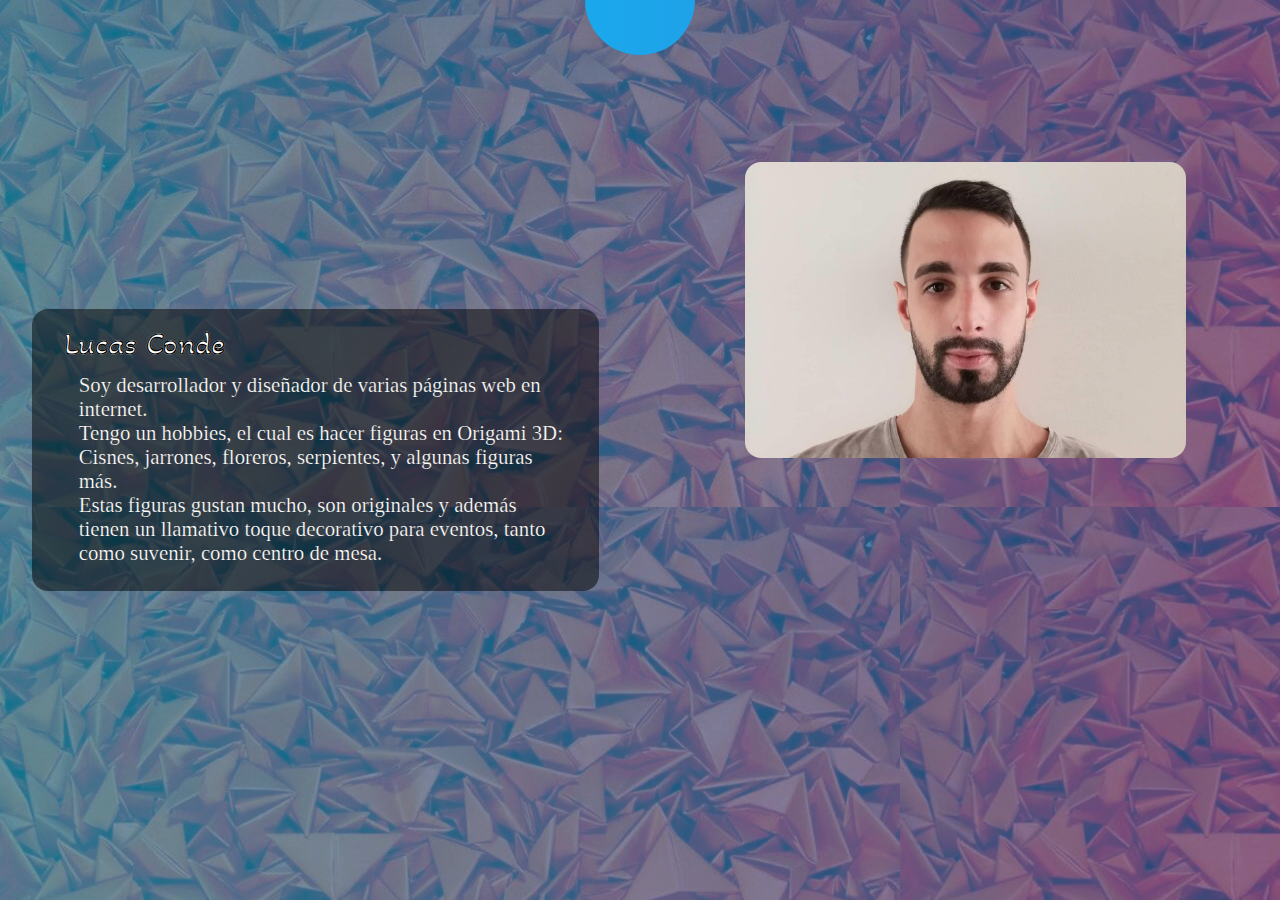
<file: enlaces/acerca.html>
<!DOCTYPE html>
<html lang="es">
<head>
    <meta charset="UTF-8">
    <meta http-equiv="X-UA-Compatible" content="IE=edge">
    <meta name="viewport" content="width=device-width, initial-scale=1.0">
    <title>ACERCA DE</title>
    <link rel="shortcut icon" href="../img/icono.svg">
    <link rel="stylesheet" href="../css/acerca.css" />
    <link rel="stylesheet" href="../css/estilos.css" />
    <link rel="stylesheet" href="https://use.fontawesome.com/releases/v5.15.2/css/all.css" integrity="sha384-vSIIfh2YWi9wW0r9iZe7RJPrKwp6bG+s9QZMoITbCckVJqGCCRhc+ccxNcdpHuYu" crossorigin="anonymous">
</head>
<body>
    <header class="contenedor-menu" id="contenedor-menu">
        <p class="btn-abrir-menu" id="btn-abrir-menu">
            <i class="fas fa-align-justify"></i>
        </p>
        <nav class="elementos-navegacion">
            <ul>
                <li><a href="../index.html">INICIO</a></li>
                <li><a href="acerca.html">ACERCA DE</a></li>
                <li><a href="../index.html#contacto">CONTACTO</a></li>
            </ul>
        </nav>
    </header>

    <main class="contenedor-perfil">
        <section class="info">
            <div class="caja-info">
                <h3>Lucas Conde</h3>
                <p>Soy desarrollador y diseñador de varias páginas web en internet.<br>
                    Tengo un hobbies, el cual es hacer figuras en Origami 3D: Cisnes, jarrones, floreros, serpientes, y algunas figuras más.<br>
                    Estas figuras gustan mucho, son originales y además tienen un llamativo toque decorativo para eventos, tanto como suvenir, como centro de mesa. 
                </p>
            </div>
        </section>
        <section class="imgfoto">
            <img src="../img/perfil.jpg" alt="foto de perfil del creador del sitio web DecoTriangulos">
        </section>
    </main>

    <script>
        const menu = document.getElementById('btn-abrir-menu');
        menu.addEventListener('click', () => {
            document.getElementById('contenedor-menu').classList.toggle('active');
        });
    </script>
</body>
</html>
</file>
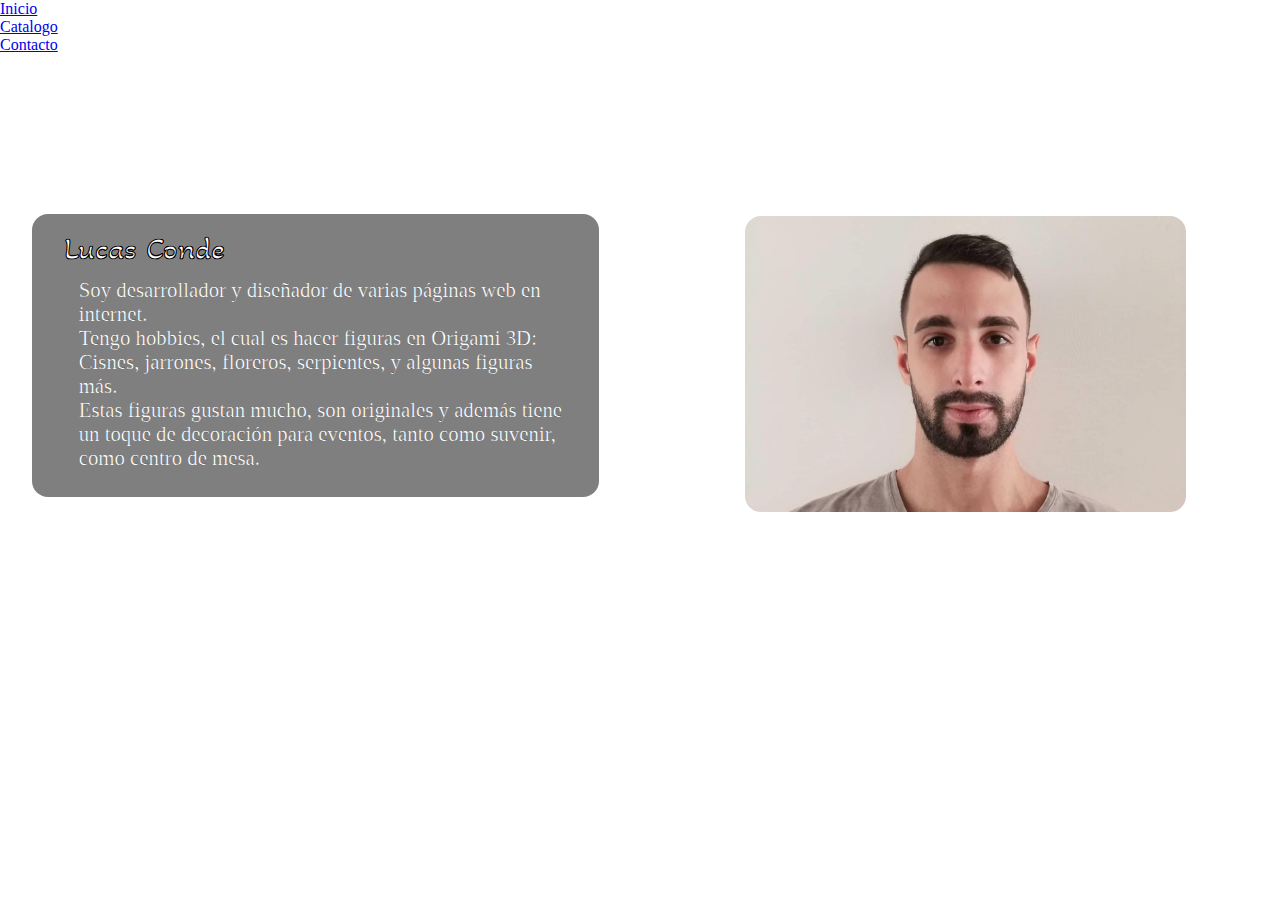
<file: enlaces/perfil.html>
<!DOCTYPE html>
<html lang="es">
<head>
    <meta charset="UTF-8">
    <meta http-equiv="X-UA-Compatible" content="IE=edge">
    <meta name="viewport" content="width=device-width, initial-scale=1.0">
    <title>¿QUIÉN SOY? - PERFIL</title>
    <link rel="shortcut icon" href="../img/icono.svg">
    <link rel="stylesheet" href="../css/perfil.css" />
    <link rel="stylesheet" href="../css/estilos.css" />
    <link rel="stylesheet" href="../css/adaptacion.css" />
    <link rel="stylesheet" href="https://use.fontawesome.com/releases/v5.15.2/css/all.css" integrity="sha384-vSIIfh2YWi9wW0r9iZe7RJPrKwp6bG+s9QZMoITbCckVJqGCCRhc+ccxNcdpHuYu" crossorigin="anonymous">
</head>
<body>
    <header>
        <section class="wrapper">
              <nav>
                  <ul>
                      <li><a href="../index.html">Inicio</a></li>
                      <li><a href="../index.html#catalogo">Catalogo</a></li>
                      <li><a href="../index.html#contacto">Contacto</a></li>
                  </ul>
          </nav>
          </section>
    </header>

    <main class="contenedor-perfil">
        <section class="info">
            <h3>Lucas Conde</h3>
                <p>Soy desarrollador y diseñador de varias páginas web en internet.<br>
                    Tengo hobbies, el cual es hacer figuras en Origami 3D: Cisnes, jarrones, floreros, serpientes, y algunas figuras más.<br>
                    Estas figuras gustan mucho, son originales y además tiene un toque de decoración para eventos, tanto como suvenir, como centro de mesa. 
                </p>
        </section>
        <section class="imgfoto">
            <img src="../img/perfil.jpg" alt="foto de perfil del creador del sitio web DecoTriangulos">
        </section>
    </main>
</body>
</html>
</file>
<file: css/acerca.css>
/*CONTENEDOR DE LA PAGINA PERFIL*/
.contenedor-perfil{
    background: #00d2ff;
    background: -webkit-linear-gradient(to left, hsla(215, 65%, 53%, 0.55), hsl(191, 100%, 50%, 0.55)), url(../img/fondo.jpg);
    background: linear-gradient(to left, hsla(215, 65%, 53%, 0.55), hsl(191, 100%, 50%, 0.55)), url(../img/fondo.jpg);
    background-attachment: fixed;
    width: 100%;
    display: grid;
    grid-gap: 20px;
    grid-template-columns: 1fr 1fr;
    grid-template-rows: 1fr;
    grid-template-areas: "info  foto";
}


/*SECCION INFO*/
.info{
    width: 90%;
    height: 100vh;
    grid-area: info;
    margin: auto;
    display: flex;
    justify-content: center;
    align-items: center;
}
.caja-info{
    background: rgba(0,0,0,0.5);
    border-radius: 1em;
    padding: 1em;
    color: #FFF;
    -webkit-text-stroke: .2px #000;
}
.info h3{
    font-size: 2em;
    text-align: left;
    padding-left: 0.5em ;
    font-family: 'Akaya Telivigala', cursive;
}
.info p{
    text-align: left;
    font-size: 1.3em;
    padding: 0.5em;
    padding-left: 1.5em;
}

/*FOTO DE PERFIL*/
.imgfoto{
    grid-area: foto;
    height: 300px;
    margin: auto;
    margin-top: 10em;
    display: flex;
    justify-content: center;
    align-items: center;
}
.imgfoto img{
    width: 70%;
    border-radius: 1em;
}
</file>
<file: css/estilos.css>
@import url('https://fonts.googleapis.com/css2?family=Akaya+Telivigala&display=swap');


/*ELIMINAR MARGENES POR DEFECTO*/
*{
    margin:0;
    padding: 0;
    box-sizing: border-box;
    font-size: 16px;
}


/*MENU*/
.contenedor-menu{
    background: linear-gradient(to left, rgb(57, 122, 213), rgb(0, 208, 255));
    color: #FFF;
    position: fixed;
    width: 100%;
    height: 100%;
    z-index: 100;
    text-align: center;
    top:0;
    clip-path: circle(55px at 50% 0);
    transition: .7s ease all;
}
.contenedor-menu.active{
    clip-path: circle(100% at 50% 0);
}
.contenedor-menu p{
    margin-top: -20px
}
.contenedor-menu p i{
    font-size: 1em;
}
.btn-abrir-menu{
    font-size: 2em;
    padding: 1em;
    cursor: pointer;
}
.btn-abrir-menu:hover{
    animation: rotar .1s alternate;
}
@keyframes rotar {
    0%{transform: rotate(0deg);}
    25%{transform: rotate(25deg);}
    50%{transform: rotate(50deg);}
    75%{transform: rotate(75deg);}
    100%{transform: rotate(100deg);}
}
.elementos-navegacion{
    height: 100%;
    display: flex;
    justify-content: center;
    align-items: center;
}
.elementos-navegacion li{
    list-style: none;
    padding-bottom: .9em;
    margin-bottom: .9em;
}
.elementos-navegacion li a{
    text-decoration: none;
    font-size: 2em;
    letter-spacing: 2px;
    padding: 1em 2em;
    color: #f8f8f8;
    text-transform: uppercase;
    transition: .2s ease all;
}
.elementos-navegacion li a:hover{
    color: #000;
}




/*ADAPTACION A DISPOSITIVOS*/

@media (max-width: 800px){
    /*MENU*/
    header nav {
        float:none;
        display: flex;
        justify-content: center;
        align-items: center;
    }
    /*INICIO*/
    #inicio .slogan{
        font-size: 0.9em;
        margin: 10em auto;
    }
    /*CATALOGO*/
    .contenedor-categorias{
        margin: 4em auto;
    }
    .titulo-catalogo{
        margin-bottom: 0px;
        font-size: .7em;
    }
    #catalogo .categorias a{
        font-size: 1em;
        padding: 0.2em .6em;
    }
    .grid .item img{
        width: 60%;
    }
    /*CONTACTO*/
    .caja{
        width: 95%;
        height: 70%;
    } 
    .caja h2{
        font-size: 2em;
    }
    .caja .iconos i{
        margin: 1em .3em;
        font-size: 3em;
    }

    /*-----------------------*/

    .contenedor-perfil{
        grid-gap: 10px;
    }
    .info{
        width: 100%;
    }
    .imgfoto{
        width: 100%;
    }
}

@media (max-width: 768px){
    /*INICIO*/
    #inicio .slogan{
        font-size: 0.9em;
        margin: 10em auto;
    }
    /*CATALOGO*/
    .contenedor-categorias{
        margin: 4em auto;
    }
    .titulo-catalogo{
        margin-bottom: 0px;
        font-size: .7em;
    }
    #catalogo .categorias a{
        font-size: 1em;
        padding: 0.2em .6em;
    }
    .grid .item img{
        height: 80%;
    }
    /*CONTACTO*/
    .caja{
        width: 95%;
        height: 70%;
    } 
    .caja h2{
        font-size: 2em;
    }
    .caja .iconos i{
        margin: 1em 1em;
        font-size: 3.4em;
    }

    /*-----------------------*/

}

@media (max-width: 640px){
    /*MENU*/
    header nav {
        float:none;
        display: flex;
        justify-content: center;
        align-items: center;
    }
    /*INICIO*/
    #inicio .slogan{
        font-size: 0.9em;
        margin: 10em auto;
    }
    /*CATALOGO*/
    .contenedor-categorias{
        margin: 4em auto;
    }
    .titulo-catalogo{
        margin-bottom: 0px;
        font-size: .7em;
    }
    #catalogo .categorias a{
        font-size: 1em;
        padding: 0.2em .6em;
    }
    .grid .item img{
        height: 80%;
    }
    /*CONTACTO*/
    .caja{
        width: 95%;
        height: 70%;
    } 
    .caja h2{
        font-size: 2em;
    }
    .caja .iconos i{
        margin: 1em .3em;
        font-size: 3em;
    }

    /*-----------------------*/
    
}

@media (max-width: 600px){
    /*INICIO*/
    #inicio .slogan{
        font-size: 0.9em;
        margin: 10em auto;
    }
    /*CATALOGO*/
    .contenedor-categorias{
        margin: 4em auto;
    }
    .titulo-catalogo{
        margin-bottom: 0px;
        font-size: .7em;
    }
    #catalogo .categorias a{
        font-size: 1em;
        padding: 0.2em .6em;
    }
    .grid .item img{
        height: 80%;
    }
    /*CONTACTO*/
    .caja{
        width: 95%;
        height: 70%;
    } 
    .caja h2{
        font-size: 2em;
    }
    .caja .iconos i{
        margin: 1em .3em;
        font-size: 3em;
    }

    /*-----------------------*/
}

@media (max-width: 576px){
    /*INICIO*/
    #inicio .slogan{
        font-size: 0.9em;
        margin: 10em auto;
    }
    /*CATALOGO*/
    .contenedor-categorias{
        margin: 4em auto;
    }
    .titulo-catalogo{
        margin-bottom: 0px;
        font-size: .7em;
    }
    #catalogo .categorias a{
        font-size: 1em;
        padding: 0.2em .6em;
    }
    .grid .item img{
        height: 80%;
    }
    /*CONTACTO*/
    .caja{
        width: 95%;
        height: 70%;
    } 
    .caja h2{
        font-size: 2em;
    }
    .caja .iconos i{
        margin: 1em .3em;
        font-size: 3em;
    }

    /*-----------------------*/

}

@media (max-width: 480px){
    /*INICIO*/
    #inicio .slogan{
        font-size: 0.9em;
        margin: 7em auto;
    }
    /*CATALOGO*/
    .contenedor-categorias{
        margin: 4.5em auto;
    }
    .titulo-catalogo{
        margin-bottom: 0px;
        font-size: .7em;
    }
    #catalogo .categorias a{
        font-size: 1.2em;
        padding: 0.2em 1.1em;
    }
    .grid .item img{
        width: 80%;
    }
    /*CONTACTO*/
    .caja{
        width: 95%;
        height: 70%;
    } 
    .caja h2{
        font-size: 2em;
    }
    .caja .iconos i{
        margin: 1em .3em;
        font-size: 3em;
    }
    
    /*-----------------------*/
    
}

@media (max-width: 320px){
    *{
        font-size: 14px;
    }
    /*INICIO*/
    #inicio .slogan{
        font-size: 0.9em;
        margin: 7em auto;
    }
    /*CATALOGO*/
    .contenedor-categorias{
        margin: 4.5em auto;
    }
    .titulo-catalogo{
        margin-bottom: 0px;
        font-size: .7em;
    }
    #catalogo .categorias a{
        font-size: 1.2em;
        padding: 0.2em 1.1em;
    }
    .grid .item img{
        width: 100%;
    }
    /*CONTACTO*/
    .caja{
        width: 95%;
        height: 70%;
    } 
    .caja h2{
        font-size: 2em;
    }
    .caja .iconos i{
        margin: 1em .3em;
        font-size: 3em;
    }

    /*-----------------------*/
}

@media (max-width: 240px){
    *{
        font-size: 12px;
    }
    /*INICIO*/
    #inicio .slogan{
        margin: 6em auto;
    }
    /*CATALOGO*/
    .titulo-catalogo{
        margin-bottom: 10px;
        font-size: .6em;
    }
    .categorias{
        height: 170px;
    }
    #catalogo .categorias a{
        padding: 0.2em 0em;
    }
    .grid .item img{
        width: 100%;
    }
    /*CONTACTO*/
    .caja{
        width: 95%;
        height: 70%;
    } 
    .caja h2{
        font-size: 2em;
    }
    .caja .iconos i{
        margin: 1em .3em;
        font-size: 3em;
    }

    /*-----------------------*/

}
</file>
<file: css/perfil.css>
/*CONTENEDOR DE LA PAGINA PERFIL*/
.contenedor-perfil{
    width: 100%;
    max-width: 1600px;
    margin: auto;
    display: grid;
    grid-gap: 20px;
    grid-template-columns: 1fr 1fr;
    grid-template-rows: 1fr;
    grid-template-areas: "info foto";
}


/*SECCION INFO*/
.info{
    width: 90%;
    height: auto;
    grid-area: info;
    margin: auto;
    margin-top: 10em;
    background: rgba(0,0,0,0.5);
    border-radius: 1em;
    padding: 1em;
    color: #FFF;
    -webkit-text-stroke: .2px #000;
}
.info h3{
    font-size: 2em;
    text-align: left;
    padding-left: 0.5em ;
    font-family: 'Akaya Telivigala', cursive;
}
.info p{
    text-align: left;
    font-size: 1.3em;
    padding: 0.5em;
    padding-left: 1.5em;
}


/*FOTO DE PERFIL*/
.imgfoto{
    grid-area: foto;
    height: 300px;
    margin: auto;
    margin-top: 10em;
    display: flex;
    justify-content: center;
    align-items: center;
}
.imgfoto img{
    width: 70%;
    border-radius: 1em;
}
</file>
<file: css/adaptacion.css>
/*INDEX*/
@media (max-width: 800px){
    /*MENU*/
    header nav {
        float:none;
        display: flex;
        justify-content: center;
        align-items: center;
    }
    /*INICIO*/
    #inicio .slogan{
        font-size: 0.9em;
        margin: 10em auto;
    }
    /*CATALOGO*/
    .contenedor-categorias{
        margin: 4em auto;
    }
    .titulo-catalogo{
        margin-bottom: 0px;
        font-size: .7em;
    }
    #catalogo .categorias a{
        font-size: 1em;
        padding: 0.2em .6em;
    }
    .grid .item img{
        width: 60%;
    }
    /*CONTACTO*/
    .redes{
        width: 95%;
        height: 70%;
    } 
    .redes h2{
        font-size: 2em;
    }
    .redes .iconos i{
        margin: 1em .3em;
        font-size: 3em;
    }

    /*-----------------------*/

    .info{
        margin-top: 5em;
    }
    .imgfoto{
        margin-top: 8em;
    }
}


@media (max-width: 768px){
    /*MENU*/
    header nav {
        float:none;
        display: flex;
        justify-content: center;
        align-items: center;
    }
    /*INICIO*/
    #inicio .slogan{
        font-size: 0.9em;
        margin: 10em auto;
    }
    /*CATALOGO*/
    .contenedor-categorias{
        margin: 4em auto;
    }
    .titulo-catalogo{
        margin-bottom: 0px;
        font-size: .7em;
    }
    #catalogo .categorias a{
        font-size: 1em;
        padding: 0.2em .6em;
    }
    .grid .item img{
        height: 80%;
    }
    /*CONTACTO*/
    .redes{
        width: 95%;
        height: 70%;
    } 
    .redes h2{
        font-size: 2em;
    }
    .redes .iconos i{
        margin: 1em 1em;
        font-size: 3.4em;
    }

    /*-----------------------*/

    .info{
        margin-top: 4.5em;
        height: auto;
    }
    .imgfoto{
        margin-top: 8em;
    }
}


@media (max-width: 640px){
    /*MENU*/
    header nav {
        float:none;
        display: flex;
        justify-content: center;
        align-items: center;
    }
    /*INICIO*/
    #inicio .slogan{
        font-size: 0.9em;
        margin: 10em auto;
    }
    /*CATALOGO*/
    .contenedor-categorias{
        margin: 4em auto;
    }
    .titulo-catalogo{
        margin-bottom: 0px;
        font-size: .7em;
    }
    #catalogo .categorias a{
        font-size: 1em;
        padding: 0.2em .6em;
    }
    .grid .item img{
        height: 80%;
    }
    /*CONTACTO*/
    .redes{
        width: 95%;
        height: 70%;
    } 
    .redes h2{
        font-size: 2em;
    }
    .redes .iconos i{
        margin: 1em .3em;
        font-size: 3em;
    }

    /*-----------------------*/

    .info{
        width: 95%;
        margin: 4.3em auto 0 auto;
        height: auto;
        font-size: 1em;
    }
    .info p{
        font-size: 1.2em;
    }
    .imgfoto{
        margin: auto;
        margin-top: 7em;
    }
    .imgfoto img{
        width: 95%;
    }
}


@media (max-width: 600px){
    /*MENU*/
    header nav {
        float:none;
        display: flex;
        justify-content: center;
        align-items: center;
    }
    /*INICIO*/
    #inicio .slogan{
        font-size: 0.9em;
        margin: 10em auto;
    }
    /*CATALOGO*/
    .contenedor-categorias{
        margin: 4em auto;
    }
    .titulo-catalogo{
        margin-bottom: 0px;
        font-size: .7em;
    }
    #catalogo .categorias a{
        font-size: 1em;
        padding: 0.2em .6em;
    }
    .grid .item img{
        height: 80%;
    }
    /*CONTACTO*/
    .redes{
        width: 95%;
        height: 70%;
    } 
    .redes h2{
        font-size: 2em;
    }
    .redes .iconos i{
        margin: 1em .3em;
        font-size: 3em;
    }

    /*-----------------------*/

    .contenedor-perfil{
        grid-gap: 0px;
        grid-template-columns: 1fr;
        grid-template-rows: 1fr 300px;
        grid-template-areas: "foto"
                                "info";
    }
    .imgfoto{
        margin: 2em auto;
    }
    .imgfoto img{
        width: 50%;
    }
    .info{
        width: 100%;
        margin: 0 auto;
    }
}


@media (max-width: 576px){
    /*MENU*/
    header nav {
        float:none;
        display: flex;
        justify-content: center;
        align-items: center;
    }
    /*INICIO*/
    #inicio .slogan{
        font-size: 0.9em;
        margin: 10em auto;
    }
    /*CATALOGO*/
    .contenedor-categorias{
        margin: 4em auto;
    }
    .titulo-catalogo{
        margin-bottom: 0px;
        font-size: .7em;
    }
    #catalogo .categorias a{
        font-size: 1em;
        padding: 0.2em .6em;
    }
    .grid .item img{
        height: 80%;
    }
    /*CONTACTO*/
    .redes{
        width: 95%;
        height: 70%;
    } 
    .redes h2{
        font-size: 2em;
    }
    .redes .iconos i{
        margin: 1em .3em;
        font-size: 3em;
    }

    /*-----------------------*/

    .contenedor-perfil{
        grid-gap: 0px;
        grid-template-columns: 1fr;
        grid-template-rows: 1fr 300px;
        grid-template-areas: "foto"
                                "info";
    }
    .imgfoto{
        margin: 3em auto;
    }
    .info{
        width: 100%;
        margin: 0 auto;
    }
}


@media (max-width: 480px){
    /*MENU*/
    header nav {
        float:none;
        display: flex;
        justify-content: center;
        align-items: center;
    }
    /*INICIO*/
    #inicio .slogan{
        font-size: 0.9em;
        margin: 7em auto;
    }
    /*CATALOGO*/
    .contenedor-categorias{
        margin: 4.5em auto;
    }
    .titulo-catalogo{
        margin-bottom: 0px;
        font-size: .7em;
    }
    #catalogo .categorias a{
        font-size: 1.2em;
        padding: 0.2em 1.1em;
    }
    .grid .item img{
        width: 80%;
    }
    /*CONTACTO*/
    .redes{
        width: 95%;
        height: 70%;
    } 
    .redes h2{
        font-size: 2em;
    }
    .redes .iconos i{
        margin: 1em .3em;
        font-size: 3em;
    }
    
    /*-----------------------*/

    .contenedor-perfil{
        grid-gap: 0px;
        grid-template-columns: 1fr;
        grid-template-rows: 1fr 300px;
        grid-template-areas: "foto"
                             "info";
    }
    .imgfoto{
        margin: 3em auto;
    }
    .info{
        width: 100%;
        margin: 0 auto;
    }
}


@media (max-width: 320px){
    *{
        font-size: 14px;
    }
    /*MENU*/
    header nav {
        float:none;
        display: flex;
        justify-content: center;
        align-items: center;
    }
    /*INICIO*/
    #inicio .slogan{
        font-size: 0.9em;
        margin: 7em auto;
    }
    /*CATALOGO*/
    .contenedor-categorias{
        margin: 4.5em auto;
    }
    .titulo-catalogo{
        margin-bottom: 0px;
        font-size: .7em;
    }
    #catalogo .categorias a{
        font-size: 1.2em;
        padding: 0.2em 1.1em;
    }
    .grid .item img{
        width: 100%;
    }
    /*CONTACTO*/
    .redes{
        width: 95%;
        height: 70%;
    } 
    .redes h2{
        font-size: 2em;
    }
    .redes .iconos i{
        margin: 1em .3em;
        font-size: 3em;
    }

    /*-----------------------*/

    .contenedor-perfil{
        grid-gap: 0px;
        grid-template-columns: 1fr;
        grid-template-rows: 300px 300px;
        grid-template-areas: "foto"
                             "info";
    }
    .imgfoto{
        height: 150px;
        margin: 8em auto;
    }
    .info{
        width: 100%;
        margin: 0 auto;
    }
}


@media (max-width: 240px){
    *{
        font-size: 12px;
    }
    /*MENU*/
    header nav {
        float:none;
        display: flex;
        justify-content: center;
        align-items: center;
    }
    header nav ul li a {
        padding: 1.3em;
    }
    /*INICIO*/
    #inicio .slogan{
        margin: 6em auto;
    }
    /*CATALOGO*/
    .titulo-catalogo{
        margin-bottom: 10px;
        font-size: .6em;
    }
    .categorias{
        height: 170px;
    }
    #catalogo .categorias a{
        padding: 0.2em 0em;
    }
    .grid .item img{
        width: 100%;
    }
    /*CONTACTO*/
    .redes{
        width: 95%;
        height: 70%;
    } 
    .redes h2{
        font-size: 2em;
    }
    .redes .iconos i{
        margin: 1em .3em;
        font-size: 3em;
    }

    /*-----------------------*/

    .contenedor-perfil{
        grid-gap: 0px;
        grid-template-columns: 1fr;
        grid-template-rows: 200px 300px;
        grid-template-areas: "foto"
                             "info";
    }
    .imgfoto{
        height: 150px;
        margin: 4em auto;
    }
    .info{
        width: 100%;
        margin: 0 auto;
    }
}
</file>
